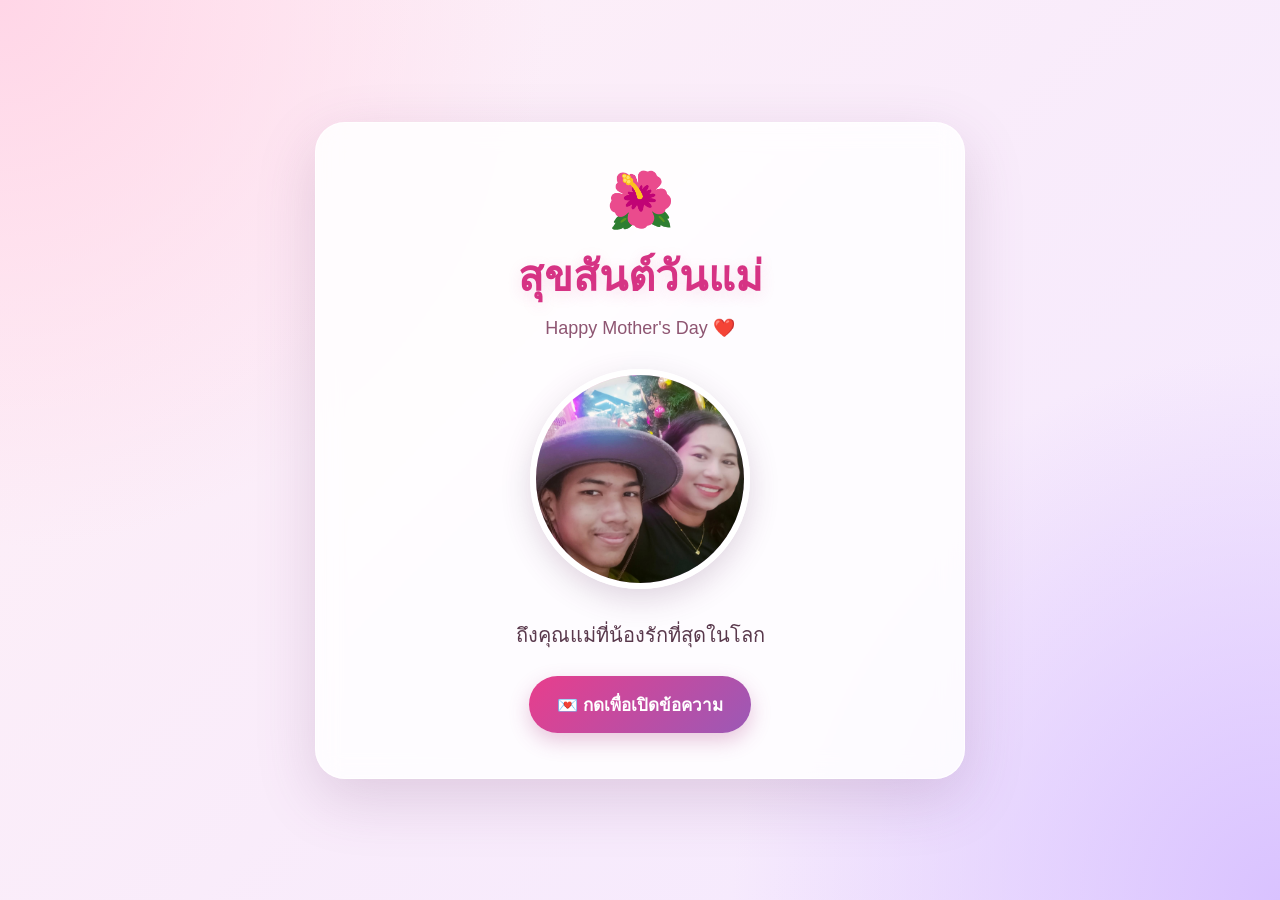
<file: index.html>
<!DOCTYPE html>
<html lang="th">
<head>
    <meta charset="UTF-8">
    <meta name="viewport" content="width=device-width, initial-scale=1.0">

    <title>สุขสันต์วันแม่ ❤️</title>

    <link rel="stylesheet" href="style.css">
</head>

<body>

    <div class="hearts"></div>

    <main class="container">

        <section class="card">

            <div class="flower">🌺</div>

            <h1>สุขสันต์วันแม่</h1>

            <p class="subtitle">
                Happy Mother's Day ❤️
            </p>

           <div class="photo">
    <img src="mom.jpg" alt="คุณแม่">
</div>

            <p class="intro">
                ถึงคุณแม่ที่น้องรักที่สุดในโลก
            </p>

            <button id="openButton">
                💌 กดเพื่อเปิดข้อความ
            </button>

            <div id="message" class="message">

                <h2>ถึงแม่ครับ ❤️</h2>

                <p>
                    ขอบคุณแม่ที่คอยดูแลและอยู่ข้าง ๆ
                    น้องเสมอมา ขอบคุณสำหรับกำลังใจ
                    ขอบคุณสำหรับทุกอย่างที่แม่ทำให้
                </p>

                <p>
                  น้องขอโทษที่บางครั้งน้องอาจจะทำให้แม่เสียใจ โกรธ ร้องไห้ 
                  หรือทำให้แม่เหนื่อย แต่แม่ก็ยังอยู่ข้าง ๆ น้องเสมอ
                </p>

                  <p>
            ๆ ขอให้แม่มีสุขภาพร่างกายแข่งแรง ไม่เจ็บไม่ป่วย ขอให้แม่มีความสุขมาก ๆ
            เงินทองไหลมาอย่างไม่ขาดสาย สิ่งที่แม่อยากได้ขอให้สมปรารถนา ในวันแม่ปีนี้นะครับ
                </p>
                <p class="love">
                    ❤️ น้องรักแม่ที่สุดเลยครับ รักษาสุขภาพนะครับ❤️
                </p>

                <div class="signature">
                    จากน้องครับ
                </div>

            </div>

        </section>

    </main>

    <div id="confetti"></div>

    <script src="script.js"></script>

</body>
</html>
</file>
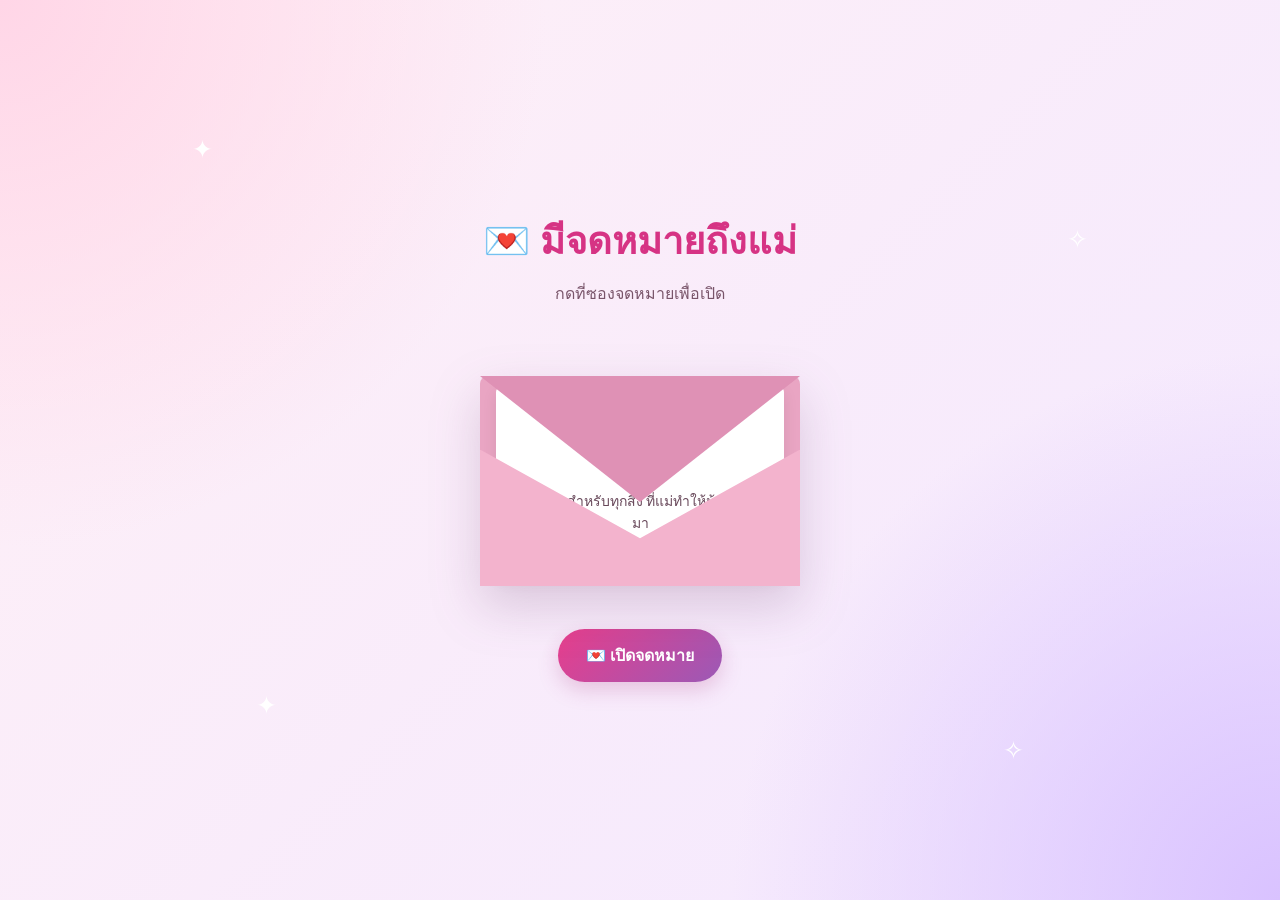
<file: envelope.html>
<!DOCTYPE html>
<html lang="th">
<head>
    <meta charset="UTF-8">
    <meta name="viewport" content="width=device-width, initial-scale=1.0">

    <title>จดหมายถึงแม่ ❤️</title>

    <link rel="stylesheet" href="envelope.css">
</head>

<body>

    <div class="background">
        <div class="sparkle">✦</div>
        <div class="sparkle">✧</div>
        <div class="sparkle">✦</div>
        <div class="sparkle">✧</div>
    </div>

    <main>

        <h1>💌 มีจดหมายถึงแม่</h1>

        <p class="hint">
            กดที่ซองจดหมายเพื่อเปิด
        </p>

        <div class="envelope-area">

            <div class="envelope" id="envelope">

                <div class="back"></div>

                <div class="letter">

                    <div class="letter-content">

                        <div class="mini-flower">
                            🌷
                        </div>

                        <h2>ถึงแม่ ❤️</h2>

                        <p>
                            ขอบคุณสำหรับทุกสิ่ง
                            ที่แม่ทำให้น้องเสมอมา
                        </p>

                        <p>
                            รักแม่นะครับ ❤️
                        </p>

                    </div>

                </div>

                <div class="front"></div>

                <div class="flap"></div>

            </div>

        </div>

        <button id="openButton">
            💌 เปิดจดหมาย
        </button>

        <button id="enterButton">
            🌷 ไปดูของขวัญ
        </button>

    </main>

    <script src="envelope.js"></script>

</body>
</html>
</file>
<file: style.css>
* {
    margin: 0;
    padding: 0;
    box-sizing: border-box;
}

body {
    font-family: "Segoe UI", Tahoma, sans-serif;
    min-height: 100vh;

    display: flex;
    justify-content: center;
    align-items: center;

    background:
        radial-gradient(circle at top left, #ffd6e7, transparent 35%),
        radial-gradient(circle at bottom right, #d9c2ff, transparent 35%),
        linear-gradient(135deg, #fff0f6, #f3e8ff);

    overflow-x: hidden;
}

/* กล่องหลัก */

.container {
    width: 100%;
    padding: 30px 20px;
    position: relative;
    z-index: 2;
}

.card {
    max-width: 650px;
    margin: auto;

    padding: 45px 35px;

    text-align: center;

    background: rgba(255, 255, 255, 0.85);

    border: 1px solid rgba(255, 255, 255, 0.8);

    border-radius: 30px;

    box-shadow:
        0 20px 60px rgba(120, 70, 120, 0.2);

    backdrop-filter: blur(12px);

    animation: appear 1s ease;
}

/* ดอกไม้ */

.flower {
    font-size: 55px;

    animation:
        floating 3s ease-in-out infinite;
}

/* หัวข้อ */

h1 {
    margin-top: 10px;

    font-size: 42px;

    color: #d63384;

    text-shadow: 0 4px 15px rgba(214, 51, 132, 0.15);
}

.subtitle {
    margin-top: 8px;

    color: #8e5572;

    font-size: 18px;
}

/* รูป */

.photo {
    width: 220px;
    height: 220px;

    margin: 30px auto;

    border-radius: 50%;

    background: linear-gradient(
        135deg,
        #ffd6e7,
        #e8d5ff
    );

    border: 6px solid white;

    box-shadow:
        0 10px 30px rgba(100, 50, 100, 0.2);

    display: flex;
    flex-direction: column;

    justify-content: center;
    align-items: center;

    color: #9b6280;
}

.photo span {
    font-size: 55px;
}

.photo p {
    margin-top: 10px;
}

/* ข้อความ */

.intro {
    font-size: 20px;

    color: #59384c;

    margin-bottom: 25px;
}

/* ปุ่ม */

button {
    border: none;

    padding: 15px 28px;

    border-radius: 50px;

    font-size: 17px;

    font-weight: bold;

    color: white;

    background: linear-gradient(
        135deg,
        #e83e8c,
        #9b59b6
    );

    cursor: pointer;

    box-shadow:
        0 8px 20px rgba(180, 70, 140, 0.3);

    transition: 0.3s;
}

button:hover {
    transform: translateY(-3px) scale(1.03);

    box-shadow:
        0 12px 28px rgba(180, 70, 140, 0.4);
}

button:active {
    transform: scale(0.96);
}

/* ข้อความเซอร์ไพรส์ */

.message {
    max-height: 0;

    overflow: hidden;

    opacity: 0;

    margin-top: 0;

    padding: 0 25px;

    border-radius: 20px;

    background: #fff5fa;

    transition:
        max-height 1s ease,
        opacity 0.7s ease,
        margin 0.7s ease,
        padding 0.7s ease;
}

.message.show {
    max-height: 500px;

    opacity: 1;

    margin-top: 30px;

    padding: 25px;
}

.message h2 {
    color: #d63384;

    margin-bottom: 15px;
}

.message p {
    color: #624556;

    line-height: 1.8;

    margin-bottom: 12px;
}

.message .love {
    font-size: 24px;

    font-weight: bold;

    color: #e83e8c;

    margin-top: 20px;
}

.signature {
    margin-top: 20px;

    color: #85607a;

    font-style: italic;
}

/* หัวใจลอย */

.heart {
    position: fixed;

    bottom: -30px;

    font-size: 20px;

    pointer-events: none;

    animation: heartFloat linear forwards;

    z-index: 1;
}

/* พลุหัวใจ */

.confetti-heart {
    position: fixed;

    font-size: 25px;

    pointer-events: none;

    z-index: 10;

    animation: explode 1.5s ease-out forwards;
}

/* Animation */

@keyframes appear {

    from {
        opacity: 0;
        transform: translateY(30px);
    }

    to {
        opacity: 1;
        transform: translateY(0);
    }

}

@keyframes floating {

    0%, 100% {
        transform: translateY(0);
    }

    50% {
        transform: translateY(-10px);
    }

}

@keyframes heartFloat {

    from {
        transform:
            translateY(0)
            rotate(0deg);

        opacity: 0;
    }

    10% {
        opacity: 1;
    }

    to {
        transform:
            translateY(-110vh)
            rotate(360deg);

        opacity: 0;
    }

}

@keyframes explode {

    0% {
        transform:
            translate(0, 0)
            scale(0.5);

        opacity: 1;
    }

    100% {
        transform:
            translate(
                var(--x),
                var(--y)
            )
            scale(1.3);

        opacity: 0;
    }

}

/* มือถือ */

@media (max-width: 600px) {

    .card {
        padding: 35px 20px;
    }

    h1 {
        font-size: 32px;
    }

    .photo {
        width: 180px;
        height: 180px;
    }

    .intro {
        font-size: 18px;
    }

}.photo img {
    width: 100%;
    height: 100%;
    object-fit: cover;
    border-radius: 50%;
}
</file>
<file: envelope.css>
* {
    margin: 0;
    padding: 0;
    box-sizing: border-box;
}

body {
    min-height: 100vh;

    display: flex;
    justify-content: center;
    align-items: center;

    font-family: "Segoe UI", sans-serif;

    background:
        radial-gradient(
            circle at top left,
            #ffd6e7,
            transparent 35%
        ),
        radial-gradient(
            circle at bottom right,
            #d9c2ff,
            transparent 35%
        ),
        linear-gradient(
            135deg,
            #fff0f6,
            #f3e8ff
        );

    overflow: hidden;
}

main {
    width: 100%;
    text-align: center;

    position: relative;
    z-index: 2;
}

h1 {
    color: #d63384;

    font-size: 38px;

    margin-bottom: 10px;
}

.hint {
    color: #79556a;

    margin-bottom: 35px;
}


/* พื้นที่ซอง */

.envelope-area {
    height: 280px;

    display: flex;
    justify-content: center;
    align-items: center;
}


/* ซอง */

.envelope {
    width: 320px;
    height: 210px;

    position: relative;

    cursor: pointer;

    filter:
        drop-shadow(
            0 20px 25px
            rgba(100, 50, 100, 0.2)
        );

    transition: transform 0.4s;
}

.envelope:hover {
    transform: translateY(-8px);
}


/* ด้านหลัง */

.back {
    position: absolute;

    width: 100%;
    height: 100%;

    background: #e9a5c3;

    border-radius: 8px;
}


/* จดหมาย */

.letter {
    position: absolute;

    width: 90%;
    height: 90%;

    left: 5%;
    bottom: 5%;

    background: white;

    border-radius: 5px;

    z-index: 2;

    transition:
        transform 1s ease;

    box-shadow:
        0 5px 15px
        rgba(0, 0, 0, 0.08);
}

.letter-content {
    padding: 20px;

    color: #68485a;

    font-size: 14px;

    line-height: 1.6;
}

.letter-content h2 {
    color: #d63384;

    margin-bottom: 10px;
}

.mini-flower {
    font-size: 25px;
}


/* ด้านหน้าซอง */

.front {
    position: absolute;

    left: 0;
    bottom: 0;

    width: 100%;
    height: 65%;

    background: #f3b3cd;

    clip-path:
        polygon(
            0 0,
            50% 65%,
            100% 0,
            100% 100%,
            0 100%
        );

    z-index: 4;
}


/* ฝาซอง */

.flap {
    position: absolute;

    left: 0;
    top: 0;

    width: 100%;
    height: 60%;

    background: #df91b5;

    clip-path:
        polygon(
            0 0,
            100% 0,
            50% 100%
        );

    transform-origin: top;

    transition:
        transform 0.9s ease;

    z-index: 5;
}


/* เมื่อเปิด */

.envelope.open .flap {
    transform: rotateX(180deg);

    z-index: 1;
}

.envelope.open .letter {
    transform:
        translateY(-150px);

    z-index: 3;
}


/* ปุ่ม */

button {
    border: none;

    padding: 14px 28px;

    margin: 8px;

    border-radius: 50px;

    font-size: 16px;

    font-weight: bold;

    color: white;

    background:
        linear-gradient(
            135deg,
            #e83e8c,
            #9b59b6
        );

    cursor: pointer;

    box-shadow:
        0 8px 20px
        rgba(180, 70, 140, 0.25);

    transition: 0.3s;
}

button:hover {
    transform: translateY(-3px);

    box-shadow:
        0 12px 25px
        rgba(180, 70, 140, 0.35);
}

#enterButton {
    display: none;
}


/* ดาว */

.sparkle {
    position: fixed;

    color: white;

    font-size: 25px;

    animation:
        sparkle 2s infinite alternate;
}

.sparkle:nth-child(1) {
    top: 15%;
    left: 15%;
}

.sparkle:nth-child(2) {
    top: 25%;
    right: 15%;
}

.sparkle:nth-child(3) {
    bottom: 20%;
    left: 20%;
}

.sparkle:nth-child(4) {
    bottom: 15%;
    right: 20%;
}

@keyframes sparkle {

    from {
        opacity: 0.2;
        transform: scale(0.7);
    }

    to {
        opacity: 1;
        transform: scale(1.3);
    }
}


/* มือถือ */

@media (max-width: 600px) {

    h1 {
        font-size: 30px;
    }

    .envelope {
        width: 280px;
        height: 185px;
    }

}
</file>
